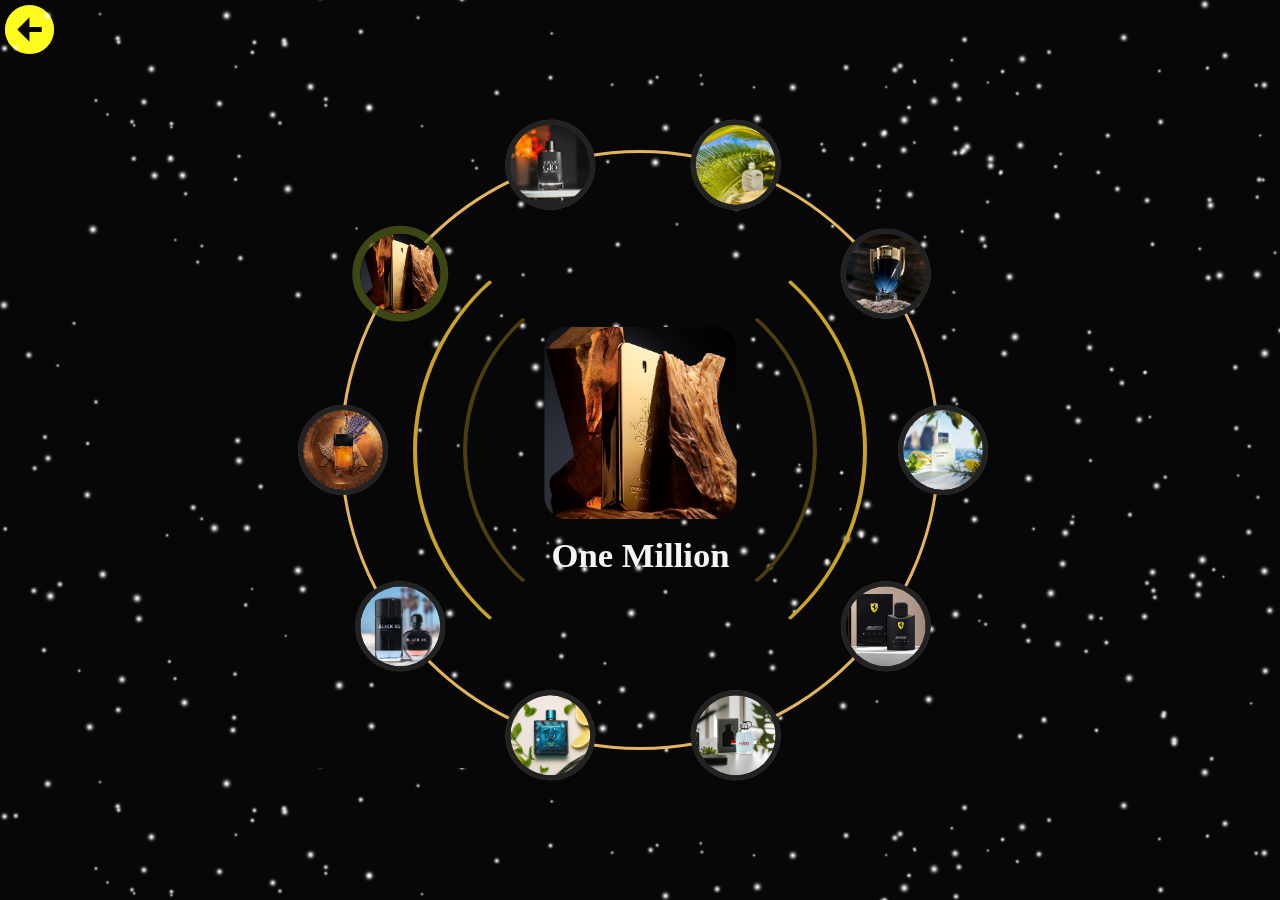
<file: citrus-perfumes.html>
<!DOCTYPE html>
<html lang="en">
<head>
    <meta charset="UTF-8">
    <meta name="viewport" content="width=device-width, initial-scale=1.0">
    <title>Citrus Perfumes</title>
    <link rel="stylesheet" href="style.css">
    <link rel="icon" type="image/x-icon" href="icons/perfume.png">
    <link rel="stylesheet" href="https://cdnjs.cloudflare.com/ajax/libs/font-awesome/6.6.0/css/all.min.css">
    <link href='https://unpkg.com/boxicons@2.1.4/css/boxicons.min.css' rel='stylesheet'>
</head>
<body>

    <!--start the header section!-->
<header>
</header>
    <!--end the header section!-->
    
    <!--start the main section!-->
<main>
    
    <div class="boss">

        <!--Home page button-->
            <div class="backbutton">
                <a href="index.html"><i class='bx bxs-left-arrow-circle'></i></a>
            </div>

    <!--background-->
    <section>
    <div class="star star1"></div>
    <div class="star star2"></div>
    <div class="star star3"></div>
    <div class="star star4"></div>
    <div class="star star5"></div>
    </section>

    <!--for-->
    <div class="container">
        <div class="icon">
            <div class="imgbx active" style="--i:1;" data-id="content1">
                <img src="images/citrus-perfumes/img-1.jpg" alt="one million perfume">
            </div>
            <div class="imgbx" style="--i:2;" data-id="content2">
                <img src="images/citrus-perfumes/img-2.png" alt="acqua di gio perfume">
            </div>
            <div class="imgbx" style="--i:3;" data-id="content3">
                <img src="images/citrus-perfumes/img-3.png" alt="lacoste white perfume">
            </div>
            <div class="imgbx" style="--i:4;" data-id="content4">
                <img src="images/citrus-perfumes/img-4.png" alt="Invectus perfume">
            </div>
            <div class="imgbx" style="--i:5;" data-id="content5">
                <img src="images/citrus-perfumes/img-5.png" alt="Light blue perfume">
            </div>
            <div class="imgbx" style="--i:6;" data-id="content6">
                <img src="images/citrus-perfumes/img-6.png" alt="ferrari black perfume">
            </div>
            <div class="imgbx" style="--i:7;" data-id="content7">
                <img src="images/citrus-perfumes/img-7.png" alt="hugo boss perfume">
            </div>
            <div class="imgbx" style="--i:8;" data-id="content8">
                <img src="images/citrus-perfumes/img-8.png" alt="versaci eros perfume">
            </div>
            <div class="imgbx" style="--i:9;" data-id="content9">
                <img src="images/citrus-perfumes/img-9.jpg" alt="black xs perfume">
            </div>
            <div class="imgbx" style="--i:10;" data-id="content10">
                <img src="images/citrus-perfumes/img-10.jpg" alt="azzaro pour homme perfume">
            </div>

        </div>

        <div class="content">
            <div class="contentbx active" id="content1">
                <div class="card">
                    <div class="imgbx">
                      <img src="images/citrus-perfumes/img-1.jpg" alt="One Millio">
                    </div>
                         <div class="textbox">
                         <h2>One Million</h2>
                         </div>
                </div>
            </div>
            <div class="contentbx" id="content2">
                <div class="card">
                    <div class="imgbx">
                      <img src="images/citrus-perfumes/img-2.png" alt="Acqua Di Gio">
                     </div>
                         <div class="textbox">
                         <h2>Acqua Di Gio</h2>
                         </div>
                </div>
            </div>
            <div class="contentbx" id="content3">
                <div class="card">
                    <div class="imgbx">
                      <img src="images/citrus-perfumes/img-3.png" alt="Lacoste White">
                     </div>
                         <div class="textbox">
                         <h2>Lacoste White</h2>
                         </div>
                </div>
            </div>
            <div class="contentbx" id="content4">
                <div class="card">
                    <div class="imgbx">
                      <img src="images/citrus-perfumes/img-4.png" alt="Invectus">
                     </div>
                         <div class="textbox">
                         <h2>Invectus</h2>
                         </div>
                </div>
            </div>
            <div class="contentbx" id="content5">
                <div class="card">
                    <div class="imgbx">
                      <img src="images/citrus-perfumes/img-5.png" alt="Light Blue">
                     </div>
                         <div class="textbox">
                         <h2>Light Blue</h2>
                         </div>
                </div>
            </div>
            <div class="contentbx" id="content6">
                <div class="card">
                    <div class="imgbx">
                      <img src="images/citrus-perfumes/img-6.png" alt="Ferrari Black">
                     </div>
                         <div class="textbox">
                         <h2>Ferrari Black</h2>
                         </div>
                </div>
            </div>
            <div class="contentbx" id="content7">
                <div class="card">
                    <div class="imgbx">
                      <img src="images/citrus-perfumes/img-7.png" alt="Hugo Boss">
                     </div>
                         <div class="textbox">
                         <h2>Hugo Boss</h2>
                         </div> perfume
                </div>
            </div>
            <div class="contentbx" id="content8">
                <div class="card">
                    <div class="imgbx">
                      <img src="images/citrus-perfumes/img-8.png" alt="Versaci Eros">
                     </div>
                         <div class="textbox">
                         <h2>Versaci Eros</h2>
                         </div>
                </div>
            </div>
            <div class="contentbx" id="content9">
                <div class="card">
                    <div class="imgbx">
                      <img src="images/citrus-perfumes/img-9.jpg" alt="Black XS">
                     </div>
                         <div class="textbox">
                         <h2>Black XS</h2>
                         </div>
                </div>
            </div>
            <div class="contentbx" id="content10">
                <div class="card">
                    <div class="imgbx">
                      <img src="images/citrus-perfumes/img-10.jpg" alt="Azzaro Pour Homme">
                     </div>
                         <div class="textbox">
                         <h2 id="azzaro">Azzaro Pour Homme</h2>
                         </div>
                </div>
            </div>
        </div>
    </div>
</div>
</main>
    <!--end the main section!-->

    <!--start the footer section!-->
<footer>
        
</footer>
    <!--end the footer section!-->

    <!--javascript code!-->
    <script src="main.js">
    </script>
    <!--javasctipt code!-->
    
</body>
</html>
</file>
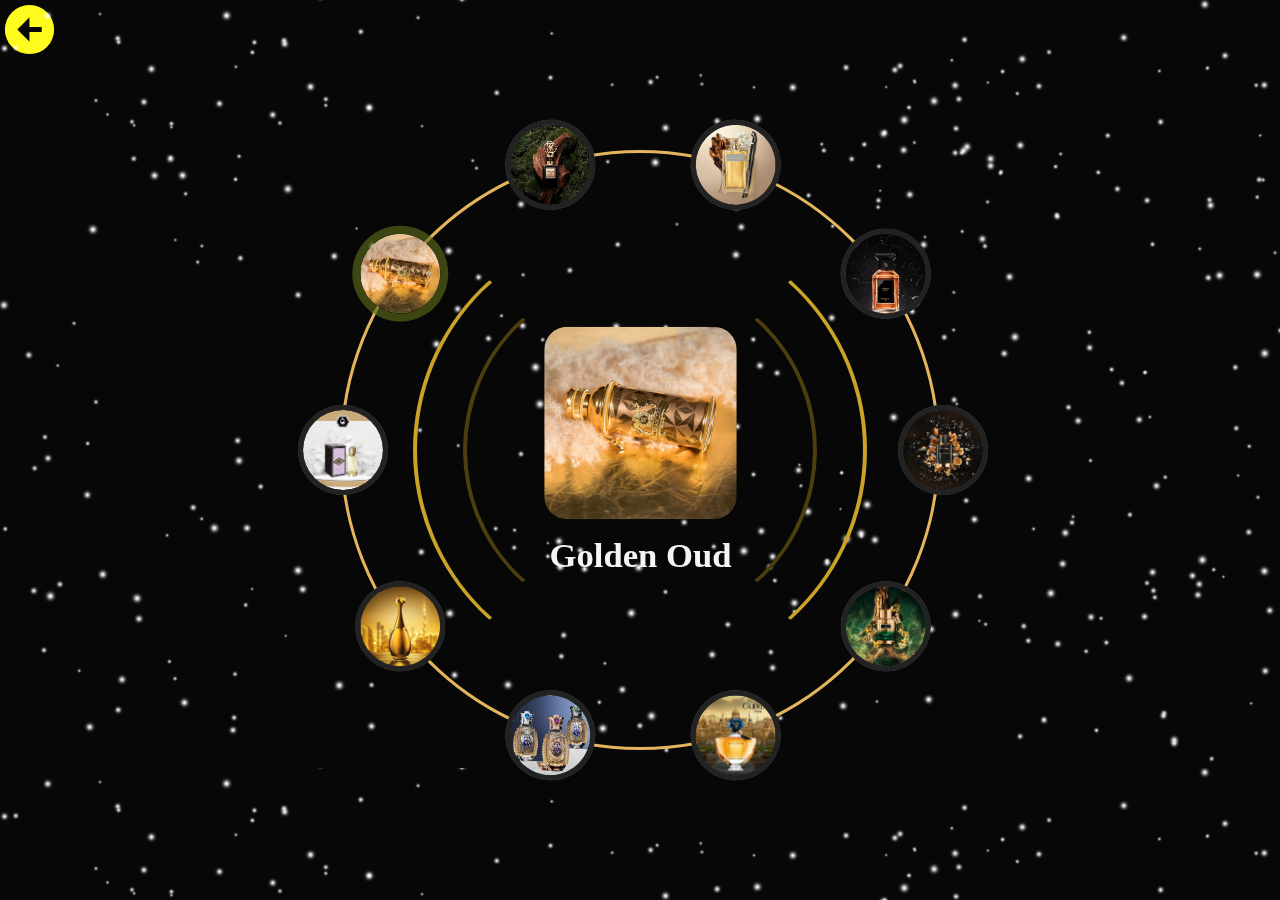
<file: luxury-perfumes.html>
<!DOCTYPE html>
<html lang="en">
<head>
    <meta charset="UTF-8">
    <meta name="viewport" content="width=device-width, initial-scale=1.0">
    <title>Luxury Perfumes</title>
    <link rel="stylesheet" href="style.css">
    <link rel="icon" type="image/x-icon" href="icons/perfume.png">
    <link rel="stylesheet" href="https://cdnjs.cloudflare.com/ajax/libs/font-awesome/6.6.0/css/all.min.css">
    <link href='https://unpkg.com/boxicons@2.1.4/css/boxicons.min.css' rel='stylesheet'>
</head>
<body>

    <!--start the header section!-->
<header>
</header>
    <!--end the header section!-->
    
    <!--start the main section!-->
<main>
    
    <div class="boss">

        <!--Home page button-->
        <div class="backbutton">
            <a href="index.html"><i class='bx bxs-left-arrow-circle'></i></a>
        </div>

    <!--background-->
    <section>
    <div class="star star1"></div>
    <div class="star star2"></div>
    <div class="star star3"></div>
    <div class="star star4"></div>
    <div class="star star5"></div>
    </section>

    <!--for-->
    <div class="container">
        <div class="icon">
            <div class="imgbx active" style="--i:1;" data-id="content1">
                <img src="images/luxury-Perfumes/golden-oud.jpg" alt="golden oud perfume">
            </div>
            <div class="imgbx" style="--i:2;" data-id="content2">
                <img src="images/luxury-Perfumes/divine-oud.jpg" alt="divine oud perfume">
            </div>
            <div class="imgbx" style="--i:3;" data-id="content3">
                <img src="images/luxury-Perfumes/patchouli-musc.jpg" alt="patchouli musk perfume">
            </div>
            <div class="imgbx" style="--i:4;" data-id="content4">
                <img src="images/luxury-Perfumes/tobacco-honey.jpg" alt="tobacco honey perfume">
            </div>
            <div class="imgbx" style="--i:5;" data-id="content5">
                <img src="images/luxury-Perfumes/iris-empire.jpg" alt="iris empire perfume">
            </div>
            <div class="imgbx" style="--i:6;" data-id="content6">
                <img src="images/luxury-Perfumes/true-oud.jpg" alt="true oud perfume">
            </div>
            <div class="imgbx" style="--i:7;" data-id="content7">
                <img src="images/luxury-Perfumes/shalimar.jpg" alt="shalimar perfume">
            </div>
            <div class="imgbx" style="--i:8;" data-id="content8">
                <img src="images/luxury-Perfumes/designer-shaik.jpg" alt="designer shaik perfume">
            </div>
            <div class="imgbx" style="--i:9;" data-id="content9">
                <img src="images/luxury-Perfumes/j'adore.jpg" alt="j'adore perfume">
            </div>
            <div class="imgbx" style="--i:10;" data-id="content10">
                <img src="images/luxury-Perfumes/jasmine-au-soleil.jpg" alt="jasmine au soleil perfume">
            </div>
        </div>

        <div class="content">
            <div class="contentbx active" id="content1">
                <div class="card">
                    <div class="imgbx">
                      <img src="images/luxury-Perfumes/golden-oud.jpg" alt="golden oud">
                    </div>
                         <div class="textbox">
                         <h2>Golden Oud</h2>
                         </div>
                </div>
            </div>
            <div class="contentbx" id="content2">
                <div class="card">
                    <div class="imgbx">
                      <img src="images/luxury-Perfumes/divine-oud.jpg" alt="divine oud">
                     </div>
                         <div class="textbox">
                         <h2>Divine Oud</h2>
                         </div>
                </div>
            </div>
            <div class="contentbx" id="content3">
                <div class="card">
                    <div class="imgbx">
                      <img src="images/luxury-Perfumes/patchouli-musc.jpg" alt="patchouli musk">
                     </div>
                         <div class="textbox">
                         <h2>Patchouli musk</h2>
                         </div>
                </div>
            </div>
            <div class="contentbx" id="content4">
                <div class="card">
                    <div class="imgbx">
                      <img src="images/luxury-Perfumes/tobacco-honey.jpg" alt="tobacco honey">
                     </div>
                         <div class="textbox">
                         <h2>Tobacco Honey</h2>
                         </div>
                </div>
            </div>
            <div class="contentbx" id="content5">
                <div class="card">
                    <div class="imgbx">
                      <img src="images/luxury-Perfumes/iris-empire.jpg" alt="iris empire">
                     </div>
                         <div class="textbox">
                         <h2>Iris Empire</h2>
                         </div>
                </div>
            </div>
            <div class="contentbx" id="content6">
                <div class="card">
                    <div class="imgbx">
                      <img src="images/luxury-Perfumes/true-oud.jpg" alt="true oud">
                     </div>
                         <div class="textbox">
                         <h2>True Oud</h2>
                         </div>
                </div>
            </div>
            <div class="contentbx" id="content7">
                <div class="card">
                    <div class="imgbx">
                      <img src="images/luxury-Perfumes/shalimar.jpg" alt="shalimar">
                     </div>
                         <div class="textbox">
                         <h2>Shalimar</h2>
                         </div>
                </div>
            </div>
            <div class="contentbx" id="content8">
                <div class="card">
                    <div class="imgbx">
                      <img src="images/luxury-Perfumes/designer-shaik.jpg" alt="designer shaik">
                     </div>
                         <div class="textbox">
                         <h2>Designer Shaik</h2>
                         </div>
                </div>
            </div>
            <div class="contentbx" id="content9">
                <div class="card">
                    <div class="imgbx">
                      <img src="images/luxury-Perfumes/j'adore.jpg" alt="j'adore">
                     </div>
                         <div class="textbox">
                         <h2>J'adore</h2>
                         </div>
                </div>
            </div>
            <div class="contentbx" id="content10">
                <div class="card">
                    <div class="imgbx">
                      <img src="images/luxury-Perfumes/jasmine-au-soleil.jpg" alt="jasmine au soleil">
                     </div>
                         <div class="textbox">
                         <h2 id="azzaro">jasmine Au Soleil</h2>
                         </div>
                </div>
            </div>
        </div>
    </div>
</div>
</main>
    <!--end the main section!-->

    <!--start the footer section!-->
<footer>
        
</footer>
    <!--end the footer section!-->

    <!--javascript code!-->
    <script src="main.js">
    </script>
    <!--javasctipt code!-->
    
</body>
</html>
</file>
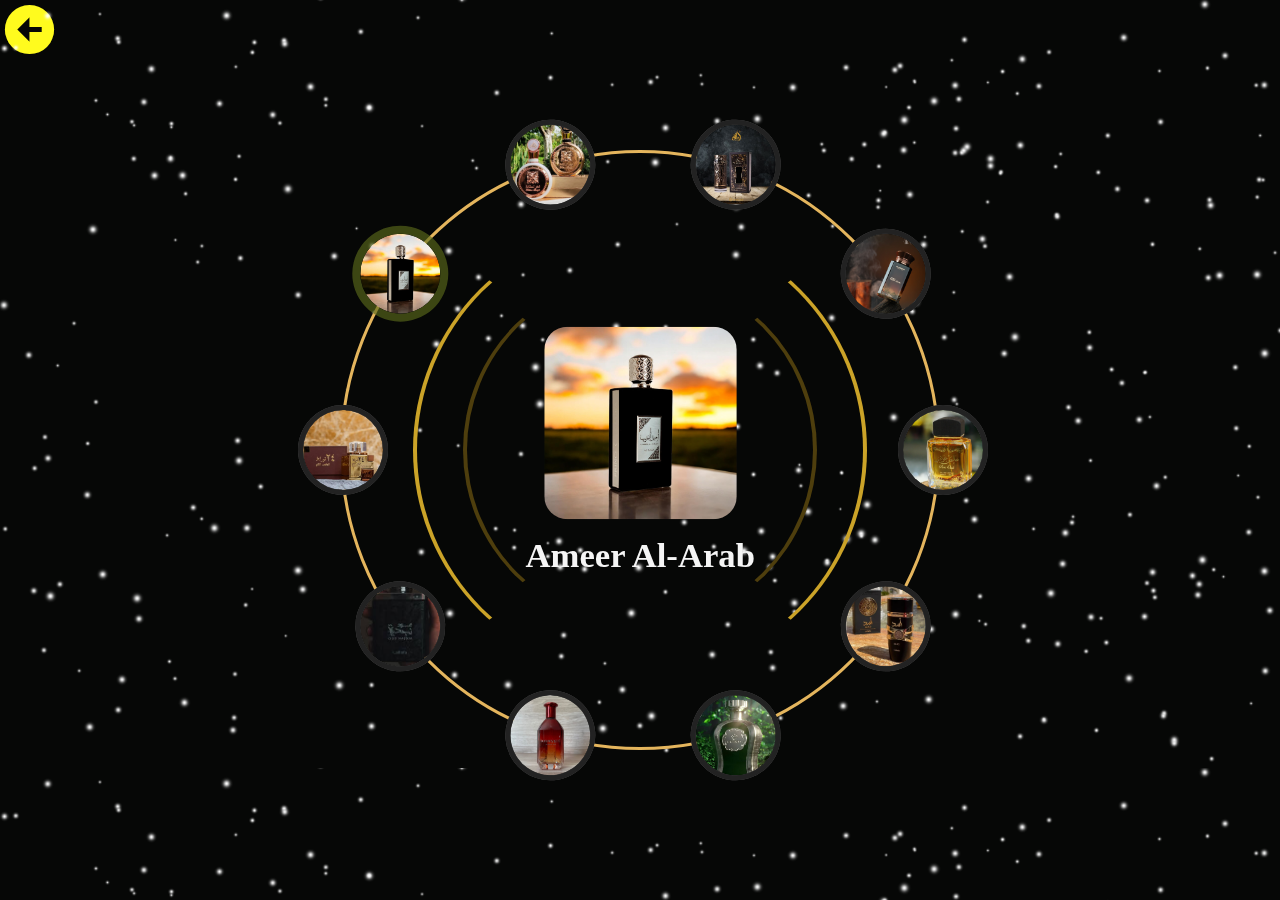
<file: middle-eastern-perfumes.html>
<!DOCTYPE html>
<html lang="en">
<head>
    <meta charset="UTF-8">
    <meta name="viewport" content="width=device-width, initial-scale=1.0">
    <title>Middle Eastern Perfumes</title>
    <link rel="stylesheet" href="style.css">
    <link rel="icon" type="image/x-icon" href="icons/perfume.png">
    <link rel="stylesheet" href="https://cdnjs.cloudflare.com/ajax/libs/font-awesome/6.6.0/css/all.min.css">
    <link href='https://unpkg.com/boxicons@2.1.4/css/boxicons.min.css' rel='stylesheet'>
</head>
<body>

    <!--start the header section!-->
<header>
</header>
    <!--end the header section!-->
    
    <!--start the main section!-->
<main>
    
    <div class="boss">

        <!--Home page button-->
        <div class="backbutton">
            <a href="index.html"><i class='bx bxs-left-arrow-circle'></i></a>
        </div>
        
    <!--background-->
    <section>
    <div class="star star1"></div>
    <div class="star star2"></div>
    <div class="star star3"></div>
    <div class="star star4"></div>
    <div class="star star5"></div>
    </section>

    <!--for-->
    <div class="container">
        <div class="icon">
            <div class="imgbx active" style="--i:1;" data-id="content1">
                <img src="images/middle-eastern-perfumes/ameer-al-arab.jpg" alt="ameer al arab perfume">
            </div>
            <div class="imgbx" style="--i:2;" data-id="content2">
                <img src="images/middle-eastern-perfumes/fakhar-lattafa.png" alt="fakhar lattafa perfume">
            </div>
            <div class="imgbx" style="--i:3;" data-id="content3">
                <img src="images/middle-eastern-perfumes/khashabi.jpg" alt="khashabi perfume">
            </div>
            <div class="imgbx" style="--i:4;" data-id="content4">
                <img src="images/middle-eastern-perfumes/Al-haramain.jpg" alt="al haramain perfume">
            </div>
            <div class="imgbx" style="--i:5;" data-id="content5">
                <img src="images/middle-eastern-perfumes/pure-oudi.png" alt="pure oudi perfume">
            </div>
            <div class="imgbx" style="--i:6;" data-id="content6">
                <img src="images/middle-eastern-perfumes/asad.jpg" alt="asad perfume">
            </div>
            <div class="imgbx" style="--i:7;" data-id="content7">
                <img src="images/middle-eastern-perfumes/his-highness.jpg" alt="his highness perfume">
            </div>
            <div class="imgbx" style="--i:8;" data-id="content8">
                <img src="images/middle-eastern-perfumes/endless-red.jpg" alt="endless red perfume">
            </div>
            <div class="imgbx" style="--i:9;" data-id="content9">
                <img src="images/middle-eastern-perfumes/oud-najdia.jpg" alt="oud najdia perfume">
            </div>
            <div class="imgbx" style="--i:10;" data-id="content10">
                <img src="images/middle-eastern-perfumes/24-carat-gold.jpg" alt="24 carat gold perfume">
            </div>
        </div> 

        <div class="content">
            <div class="contentbx active" id="content1">
                <div class="card">
                    <div class="imgbx">
                      <img src="images/middle-eastern-perfumes/ameer-al-arab.jpg" alt="ameer al arab">
                    </div>
                         <div class="textbox">
                         <h2>Ameer Al-Arab</h2>
                         </div>
                </div>
            </div>
            <div class="contentbx" id="content2">
                <div class="card">
                    <div class="imgbx">
                      <img src="images/middle-eastern-perfumes/fakhar-lattafa.png" alt="fakhar lattafa">
                     </div>
                         <div class="textbox">
                         <h2>Fakhar lattafa</h2>
                         </div>
                </div>
            </div>
            <div class="contentbx" id="content3">
                <div class="card">
                    <div class="imgbx">
                      <img src="images/middle-eastern-perfumes/khashabi.jpg" alt="khashabi">
                     </div>
                         <div class="textbox">
                         <h2>Khashabi</h2>
                         </div>
                </div>
            </div>
            <div class="contentbx" id="content4">
                <div class="card">
                    <div class="imgbx">
                      <img src="images/middle-eastern-perfumes/Al-haramain.jpg" alt="al haramain">
                     </div>
                         <div class="textbox">
                         <h2>Al-Haramain</h2>
                         </div>
                </div>
            </div>
            <div class="contentbx" id="content5">
                <div class="card">
                    <div class="imgbx">
                      <img src="images/middle-eastern-perfumes/pure-oudi.png" alt="pure oudi">
                     </div>
                         <div class="textbox">
                         <h2>Pure Oudi</h2>
                         </div>
                </div>
            </div>
            <div class="contentbx" id="content6">
                <div class="card">
                    <div class="imgbx">
                      <img src="images/middle-eastern-perfumes/asad.jpg" alt="asad">
                     </div>
                         <div class="textbox">
                         <h2>Asad</h2>
                         </div>
                </div>
            </div>
            <div class="contentbx" id="content7">
                <div class="card">
                    <div class="imgbx">
                      <img src="images/middle-eastern-perfumes/his-highness.jpg" alt="hig highness">
                     </div>
                         <div class="textbox">
                         <h2>His Highness</h2>
                         </div>
                </div>
            </div>
            <div class="contentbx" id="content8">
                <div class="card">
                    <div class="imgbx">
                      <img src="images/middle-eastern-perfumes/endless-red.jpg" alt="endless red">
                     </div>
                         <div class="textbox">
                         <h2>Endless red</h2>
                         </div>
                </div>
            </div>
            <div class="contentbx" id="content9">
                <div class="card">
                    <div class="imgbx">
                      <img src="images/middle-eastern-perfumes/oud-najdia.jpg" alt="oud najdia">
                     </div>
                         <div class="textbox">
                         <h2>Oud Najdia</h2>
                         </div>
                </div>
            </div>
            <div class="contentbx" id="content10">
                <div class="card">
                    <div class="imgbx">
                      <img src="images/middle-eastern-perfumes/24-carat-gold.jpg" alt="24 carat gold">
                     </div>
                         <div class="textbox">
                         <h2 id="azzaro">24 Carat Gold</h2>
                         </div>
                </div>
            </div>
        </div>
    </div>
</div>
</main>
    <!--end the main section!-->

    <!--start the footer section!-->
<footer>
        
</footer>
    <!--end the footer section!-->

    <!--javascript code!-->
    <script src="main.js">
    </script>
    <!--javasctipt code!-->
    
</body>
</html>
</file>
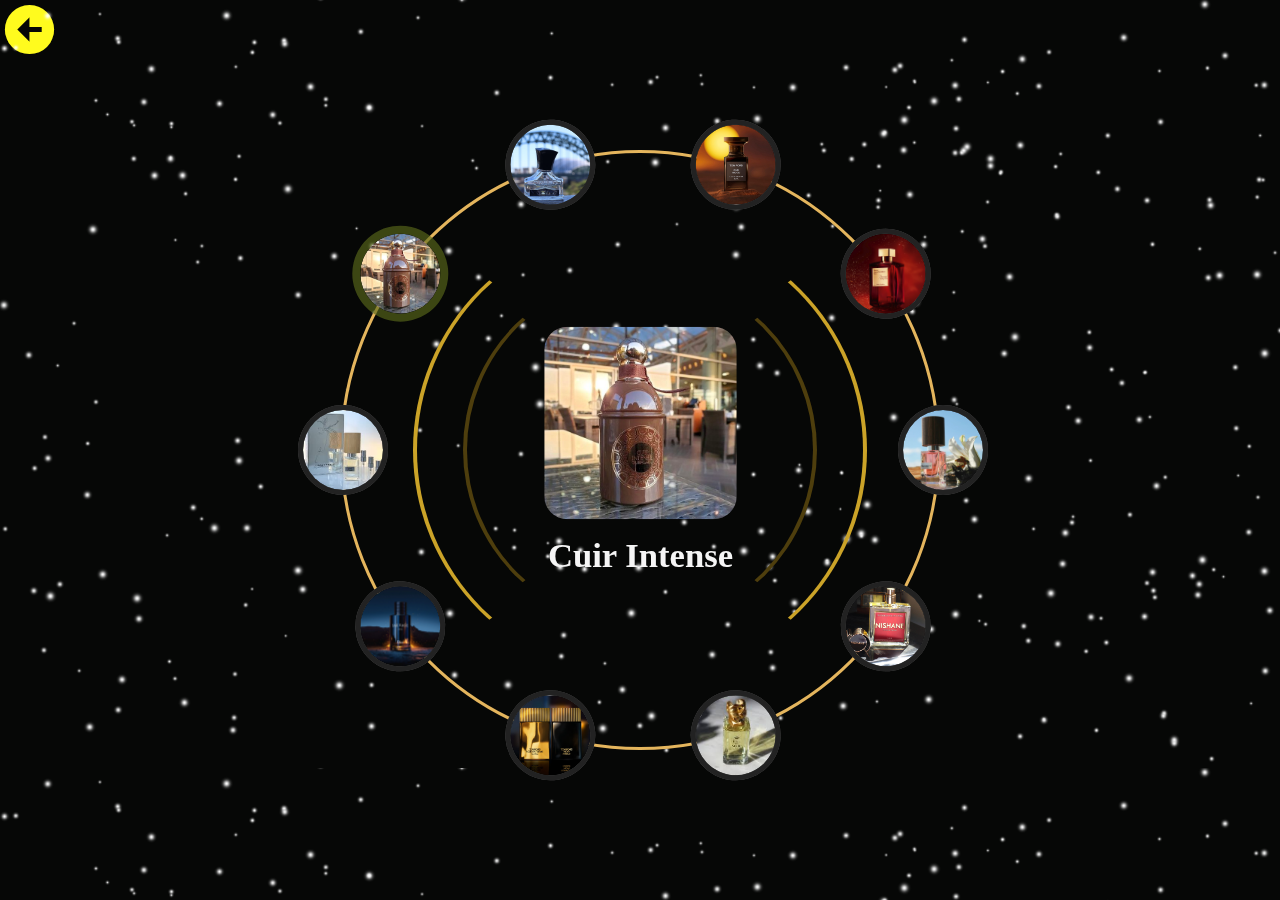
<file: niche-perfumes.html>
<!DOCTYPE html>
<html lang="en">
<head>
    <meta charset="UTF-8">
    <meta name="viewport" content="width=device-width, initial-scale=1.0">
    <title>Niche Perfumes</title>
    <link rel="stylesheet" href="style.css">
    <link rel="icon" type="image/x-icon" href="icons/perfume.png">
    <link rel="stylesheet" href="https://cdnjs.cloudflare.com/ajax/libs/font-awesome/6.6.0/css/all.min.css">
    <link href='https://unpkg.com/boxicons@2.1.4/css/boxicons.min.css' rel='stylesheet'>
</head>
<body>

    <!--start the header section!-->
<header>
</header>
    <!--end the header section!-->
    
    <!--start the main section!-->
<main>
    
    <div class="boss">

        <!--Home page button-->
        <div class="backbutton">
            <a href="index.html"><i class='bx bxs-left-arrow-circle'></i></a>
        </div>

    <!--background-->
    <section>
    <div class="star star1"></div>
    <div class="star star2"></div>
    <div class="star star3"></div>
    <div class="star star4"></div>
    <div class="star star5"></div>
    </section>

    <!--for-->
    <div class="container">
        <div class="icon">
            <div class="imgbx active" style="--i:1;" data-id="content1">
                <img src="images/niche-perfumes/cuir-intense.jpg" alt="cuir intense perfume">
            </div>
            <div class="imgbx" style="--i:2;" data-id="content2">
                <img src="images/niche-perfumes/aventus.jpg" alt="aventus perfume">
            </div>
            <div class="imgbx" style="--i:3;" data-id="content3">
                <img src="images/niche-perfumes/Oud-Wood.jpg" alt="oud wood perfume">
            </div>
            <div class="imgbx" style="--i:4;" data-id="content4">
                <img src="images/niche-perfumes/baccarat-rouge.png" alt="baccarat rouge perfume">
            </div>
            <div class="imgbx" style="--i:5;" data-id="content5">
                <img src="images/niche-perfumes/nasomatto-narcotic.jpeg" alt="nasomatto perfume">
            </div>
            <div class="imgbx" style="--i:6;" data-id="content6">
                <img src="images/niche-perfumes/Nishane.jpg" alt="nishane perfume">
            </div>
            <div class="imgbx" style="--i:7;" data-id="content7">
                <img src="images/niche-perfumes/eau-du-soir.jpg" alt="eau du soir perfume">
            </div>
            <div class="imgbx" style="--i:8;" data-id="content8">
                <img src="images/niche-perfumes/noir-extreme.png" alt="noir extreme">
            </div>
            <div class="imgbx" style="--i:9;" data-id="content9">
                <img src="images/niche-perfumes/sauvage.jpg" alt="sauvage perfume">
            </div>
            <div class="imgbx" style="--i:10;" data-id="content10">
                <img src="images/niche-perfumes/silver-musk.jpg" alt="silver musk perfume">
            </div>

        </div>

        <div class="content">
            <div class="contentbx active" id="content1">
                <div class="card">
                    <div class="imgbx">
                      <img src="images/niche-perfumes/cuir-intense.jpg" alt="cuire intense">
                    </div>
                         <div class="textbox">
                         <h2>Cuir Intense</h2>
                         </div>
                </div>
            </div>
            <div class="contentbx" id="content2">
                <div class="card">
                    <div class="imgbx">
                      <img src="images/niche-perfumes/aventus.jpg" alt="aventus">
                     </div>
                         <div class="textbox">
                         <h2>Aventus</h2>
                         </div>
                </div>
            </div>
            <div class="contentbx" id="content3">
                <div class="card">
                    <div class="imgbx">
                      <img src="images/niche-perfumes/Oud-Wood.jpg" alt="oud wood">
                     </div>
                         <div class="textbox">
                         <h2>Oud Wood</h2>
                         </div>
                </div>
            </div>
            <div class="contentbx" id="content4">
                <div class="card">
                    <div class="imgbx">
                      <img src="images/niche-perfumes/baccarat-rouge.png" alt="baccarat rouge">
                     </div>
                         <div class="textbox">
                         <h2>Baccarat Rouge</h2>
                         </div>
                </div>
            </div>
            <div class="contentbx" id="content5">
                <div class="card">
                    <div class="imgbx">
                      <img src="images/niche-perfumes/nasomatto-narcotic.jpeg" alt="nasomatto narcotice">
                     </div>
                         <div class="textbox">
                         <h2 id="nasomatto">Nasomatto Narcotic</h2>
                         </div>
                </div>
            </div>
            <div class="contentbx" id="content6">
                <div class="card">
                    <div class="imgbx">
                      <img src="images/niche-perfumes/Nishane.jpg" alt="nishane">
                     </div>
                         <div class="textbox">
                         <h2>Nishane</h2>
                         </div>
                </div>
            </div>
            <div class="contentbx" id="content7">
                <div class="card">
                    <div class="imgbx">
                      <img src="images/niche-perfumes/eau-du-soir.jpg" alt="eau du soir">
                     </div>
                         <div class="textbox">
                         <h2>Eau Du Soir</h2>
                         </div>
                </div>
            </div>
            <div class="contentbx" id="content8">
                <div class="card">
                    <div class="imgbx">
                      <img src="images/niche-perfumes/noir-extreme.png" alt="noir extreme">
                     </div>
                         <div class="textbox">
                         <h2>Noir Extreme</h2>
                         </div>
                </div>
            </div>
            <div class="contentbx" id="content9">
                <div class="card">
                    <div class="imgbx">
                      <img src="images/niche-perfumes/sauvage.jpg" alt="sauvage">
                     </div>
                         <div class="textbox">
                         <h2>Sauvage</h2>
                         </div>
                </div>
            </div>
            <div class="contentbx" id="content10">
                <div class="card">
                    <div class="imgbx">
                      <img src="images/niche-perfumes/silver-musk.jpg" alt="silver musk">
                     </div>
                         <div class="textbox">
                         <h2 id="azzaro">Silver Musk</h2>
                         </div>
                </div>
            </div>
        </div>
    </div>
</div>
</main>
    <!--end the main section!-->

    <!--start the footer section!-->
<footer>
        
</footer>
    <!--end the footer section!-->

    <!--javascript code!-->
    <script src="main.js">
    </script>
    <!--javasctipt code!-->
    
</body>
</html>
</file>
<file: style.css>
*{
    margin: 0;
    padding: 0;
    text-decoration: none;
    box-sizing: border-box;
}
body{
    display: flex;
    background: #222;
    align-items: center;
    justify-content: center;
}
.boss{
    position: relative;
    display: grid;
    place-items: center;
    /* grid-template-rows: 1fr;
    grid-template-columns: 1fr; */
}
section{
    width: 100vw;
    height: 100vh;
    overflow: hidden;
    background: #060706;
    display: flex;
    justify-content: center;
    align-items: center;
}
section .star{
    position: fixed;
    top: 0;
    left: 0;
    width: 100%;
    height: 100%;
    pointer-events: none;
    animation: animate 11s ease-in-out infinite,
               backgroundmove 19s linear infinite;
}
section .star.star1{
    animation-delay: 0s;
    background: url(starsimages/star1.png);
}
section .star.star2{
    animation-delay: -1s;
    background: url(starsimages/star2.png);
}
section .star.star3{
    animation-delay: -2s;
    background: url(starsimages/star3.png);
}
section .star.star4{
    animation-delay: -3s;
    background: url(starsimages/star4.png);
}
section .star.star5{
    animation-delay: -4s;
    background: url(starsimages/star5.png);
}
@keyframes animate{
    0%, 20%, 40%, 60%, 80%, 100%
    {
        opacity: 0;
    }
    10%, 30%, 50%, 70%, 90%
    {
        opacity: 1;
    }
}
@keyframes backgroundmove{
    0%
    {
        transform: scale(1);
    }
    100%
    {
        transform: scale(1.5);
    }
}
.container{
    position: fixed;
    width: 600px;
    height: 600px;
    border-radius: 50%;
    border: 3.5px rgb(228, 181, 93) solid;
}
.container .icon{
    width: 100%;
    height: 100%;
    left: -50%;
    display: flex;
    cursor: pointer;
    position: relative;
    align-items: center;
    justify-content: center;
}
.container .icon .imgbx{
    position: absolute;
    width: 80px;
    height: 80px;
    transition: 0.5;
    border-radius: 50%;
    z-index: 100;
    overflow: hidden;
    transform: rotate(calc(360deg/10 * var(--i)));
    transform-origin: 340px;
    box-shadow: 0 0 0 5px #222, 0 0 0 5px #555;
}
.container .icon .imgbx.active{
    box-shadow: 0 0 0 8px rgba(90, 105, 26, 0.646);
}
.container .icon .imgbx img{
    position: absolute;
    top: 0;
    left: 0;
    width: 100%;
    height: 100%;
    object-fit: cover;
    border-radius: 50%;
    transition: 0.5s;
    transform: rotate(calc(-360deg/10 * var(--i)));
}
.container .icon .imgbx.active img{
    filter: grayscale(0);
    animation: cir 7s linear infinite;
    z-index: 2;
    pointer-events: none;
}
@keyframes cir{
    0%{
        rotate: 0deg;
    }
    100%{
        rotate: 360deg;
    }
}
.content{
position: absolute;
inset: 0;
overflow: hidden;
display: flex;
justify-content: center;
align-items: center;
}
.content::before{
    content: '';
    inset: 70px;
    position: absolute;
    border: 3px solid transparent;
    border-left: 4px solid #cba328;
    border-right: 4px solid #cba328;
    border-radius: 50%;
    z-index: 1;
    pointer-events: none;
    animation: animate_01 9s linear infinite;
}
@keyframes animate_01{
    0%{
        rotate: 0deg;
    }
    100%{
        rotate: 360deg;
    }
}
.content::after{
    content: '';
    inset: 120px;
    position: absolute;
    border: 3px solid transparent;
    border-left: 4px solid #4e3e0d;
    border-right: 4px solid #4e3e0d;
    border-radius: 50%;
    z-index: 1;
    pointer-events: none;
    animation: animate_02 6s linear infinite;
}
@keyframes animate_02{
    0%{
        rotate: 360deg;
    }
    100%{
        rotate: 0;
    }
}
.contentbx{
    position: absolute;
    transform: scale(0);
    transition: 0.5s;
    opacity: 0;
    display: flex;
    justify-content: center;
    align-items: center;
}
.contentbx.active{
    transform: scale(1.1);
    opacity: 1;
    transition-delay: 0.1s;
}
.contentbx .card{
position: relative;
display: flex;
flex-direction: column;
justify-content: center;
align-items: center;
gap: 15px;
}
.contentbx .card .imgbx{
    position: relative;
    width: 175px;
    height: 175px;
    border-radius: 21px;
    overflow: hidden;
}
.contentbx .card .imgbx img{
    position: absolute;
    width: 100%;
    height: 100%;
    object-fit: cover;
}
.contentbx .card .textbox{
    font-size: 21px;
    display: flex;
    justify-content: center;
    align-items: center;
    display: column;
    color: whitesmoke;
    line-height: 35px;
}
.navbar{
    display: flex;
    flex-wrap: wrap;
    justify-content: center;
    align-items: center;
}
.navbar .ul,ol{
    list-style: none;
}
.backbutton{
    left: 0;
    top: 0;
    position: fixed;
}
.backbutton i{
    cursor: pointer;
    font-size: 59px;
    color: rgb(165, 175, 20);
}
.backbutton i:hover{
    transition: .5s;
    transition-delay: 0.1s;
    color: rgb(255, 251, 30);
    transform: rotateX(180deg);
}
#azzaro{
    font-size: 25px;
}
#nasomatto{
    font-size: 25px;
}
</file>
